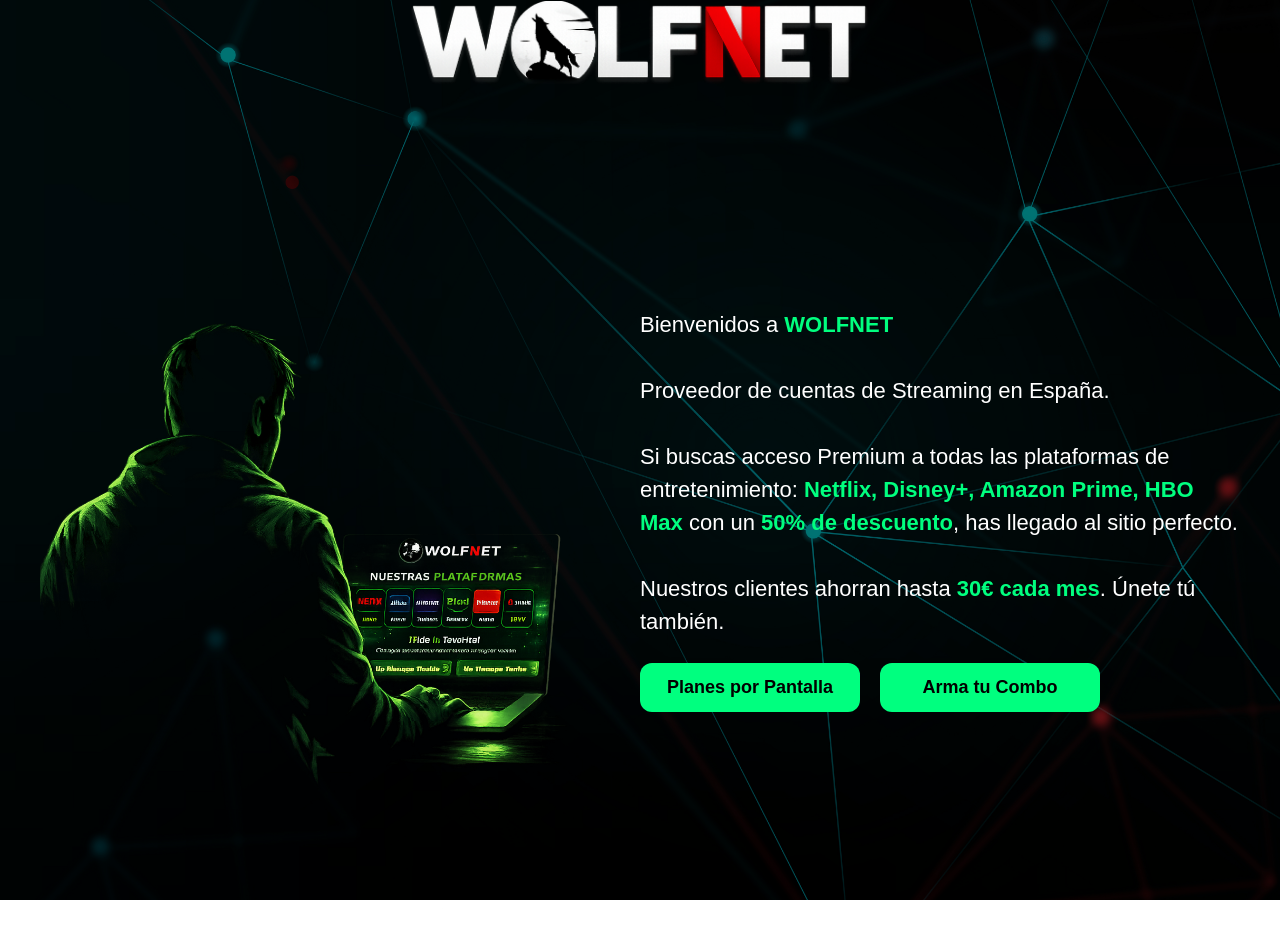
<file: index.html>
<!DOCTYPE html>
<html lang="es">
<head>
    <meta charset="UTF-8">

    <!-- HABILITA EL RESPONSIVE EN MÓVIL -->
    <meta name="viewport" content="width=device-width, initial-scale=1.0">

    <title>WOLFNET – Inicio</title>

    <!-- FORZAR RECARGA DEL CSS -->
    <link rel="stylesheet" href="styles.css?v=10">
</head>

<body>

<div class="overlay"></div>

<!-- LOGO -->
<img src="img/logo-wolfnet.png" alt="WOLFNET Logo" class="logo-central">

<!-- CONTENIDO PRINCIPAL -->
<div class="main-container">

    <!-- IMAGEN DEL HOMBRE -->
    <img src="img/hombre-portatil.png" class="left-image" alt="Hombre con portátil">

    <!-- TEXTO + BOTONES -->
    <div class="right-content">

        <div class="welcome-text">
            Bienvenidos a <span class="green">WOLFNET</span><br><br>
            Proveedor de cuentas de Streaming en España.<br><br>
            Si buscas acceso Premium a todas las plataformas de entretenimiento:
            <span class="green">Netflix, Disney+, Amazon Prime, HBO Max</span> con un 
            <span class="green">50% de descuento</span>, has llegado al sitio perfecto.<br><br>
            Nuestros clientes ahorran hasta <span class="green">30€ cada mes</span>.  
            Únete tú también.
        </div>
        <div class="welcome-text-short">
    Bienvenidos a <span class="green">WOLFNET</span><br><br>
    Si buscas acceso Premium a todas las plataformas de entretenimiento con un 
    <span class="green">50% de descuento</span>, has llegado al sitio perfecto.
</div>


        <!-- BOTONES -->
        <div class="buttons">
            <a href="planes.html" class="btn">Planes por Pantalla</a>
            <a href="combo.html" class="btn">Arma tu Combo</a>
        </div>

    </div>

</div>

</body>
</html>
</file>
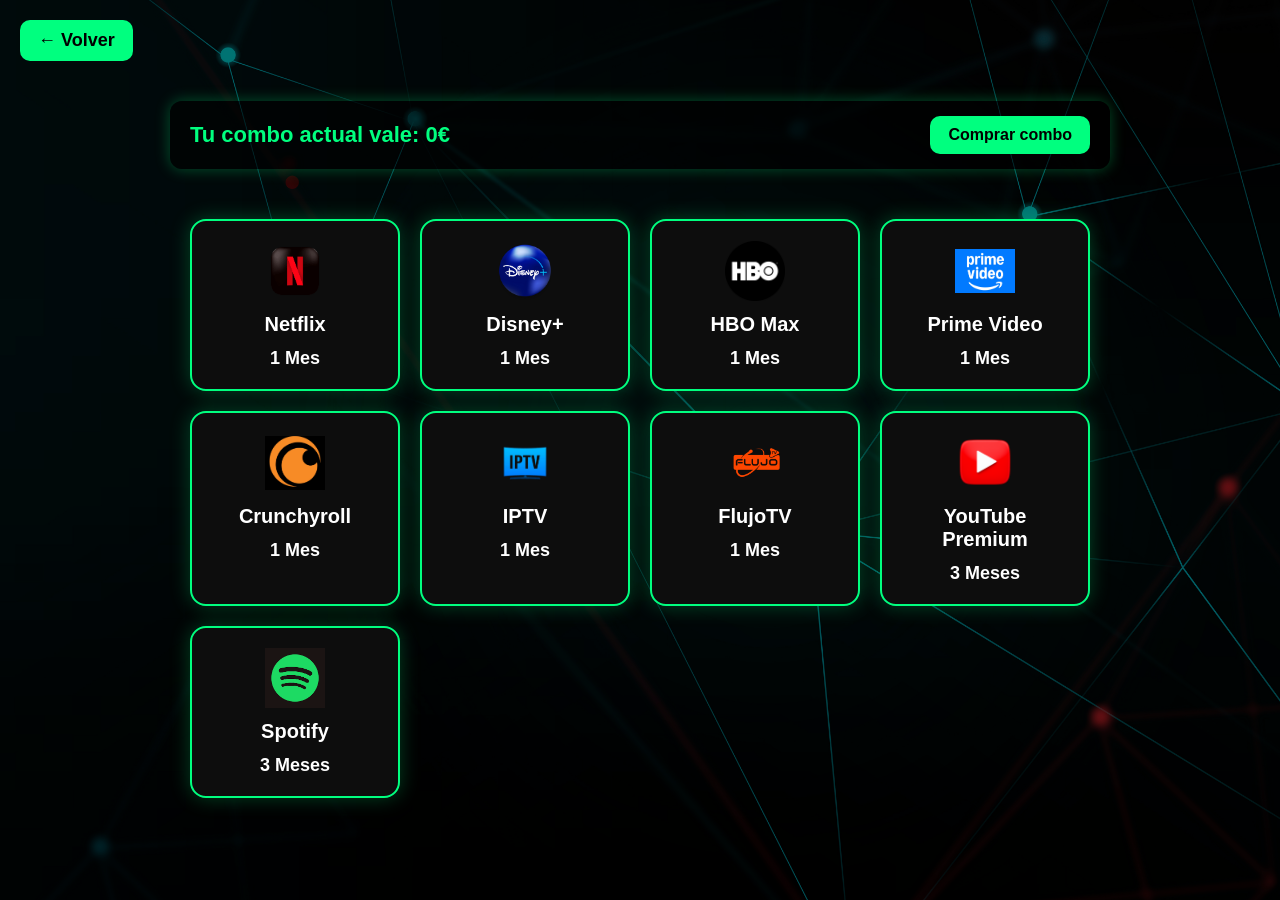
<file: combo.html>
<!DOCTYPE html>
<html lang="es">
<head>
    <meta charset="UTF-8">
    <title>Arma tu Combo – Wolfnet IPTV</title>
    <link rel="stylesheet" href="styles.css">
    <script src="script.js" defer></script>
</head>

<body>

<div class="overlay"></div>

<header class="header">
    <a href="index.html" class="back-btn">← Volver</a>
</header>

<!-- ============================
     TOTAL + BOTÓN COMPRAR ARRIBA
============================= -->
<div class="combo-header">
    <span class="combo-total">
        Tu combo actual vale: 
        <span id="total" class="total-zero">0€</span>
    </span>

    <button class="btn-comprar" onclick="comprarCombo()">
        Comprar combo
    </button>
</div>

<!-- ============================
     GRID DE SERVICIOS
============================= -->
<div class="grid-combo">

    <div class="combo-card" onclick="toggleServicio('Netflix',6)">
        <img src="img/netflix.png" class="combo-icon">
        <span class="combo-name">Netflix</span>
        <span class="combo-price">1 Mes</span>
    </div>

    <div class="combo-card" onclick="toggleServicio('Disney+',4)">
        <img src="img/disney.png" class="combo-icon">
        <span class="combo-name">Disney+</span>
        <span class="combo-price">1 Mes</span>
    </div>

    <div class="combo-card" onclick="toggleServicio('HBO Max',5)">
        <img src="img/hbo.png" class="combo-icon">
        <span class="combo-name">HBO Max</span>
        <span class="combo-price">1 Mes</span>
    </div>

    <div class="combo-card" onclick="toggleServicio('Prime Video',5)">
        <img src="img/prime.png" class="combo-icon">
        <span class="combo-name">Prime Video</span>
        <span class="combo-price">1 Mes</span>
    </div>

    <div class="combo-card" onclick="toggleServicio('Crunchyroll',4)">
        <img src="img/crunchy.png" class="combo-icon">
        <span class="combo-name">Crunchyroll</span>
        <span class="combo-price">1 Mes</span>
    </div>

    <div class="combo-card" onclick="toggleServicio('IPTV',10)">
        <img src="img/iptv.png" class="combo-icon">
        <span class="combo-name">IPTV</span>
        <span class="combo-price">1 Mes</span>
    </div>

    <div class="combo-card" onclick="toggleServicio('FlujoTV',10)">
        <img src="img/flujo.png" class="combo-icon">
        <span class="combo-name">FlujoTV</span>
        <span class="combo-price">1 Mes</span>
    </div>

    <div class="combo-card" onclick="toggleServicio('YouTube Premium',20)">
        <img src="img/youtube.png" class="combo-icon">
        <span class="combo-name">YouTube Premium</span>
        <span class="combo-price">3 Meses</span>
    </div>

    <div class="combo-card" onclick="toggleServicio('Spotify',20)">
        <img src="img/spotify.png" class="combo-icon">
        <span class="combo-name">Spotify</span>
        <span class="combo-price">3 Meses</span>
    </div>

</div>

</body>
</html>
</file>
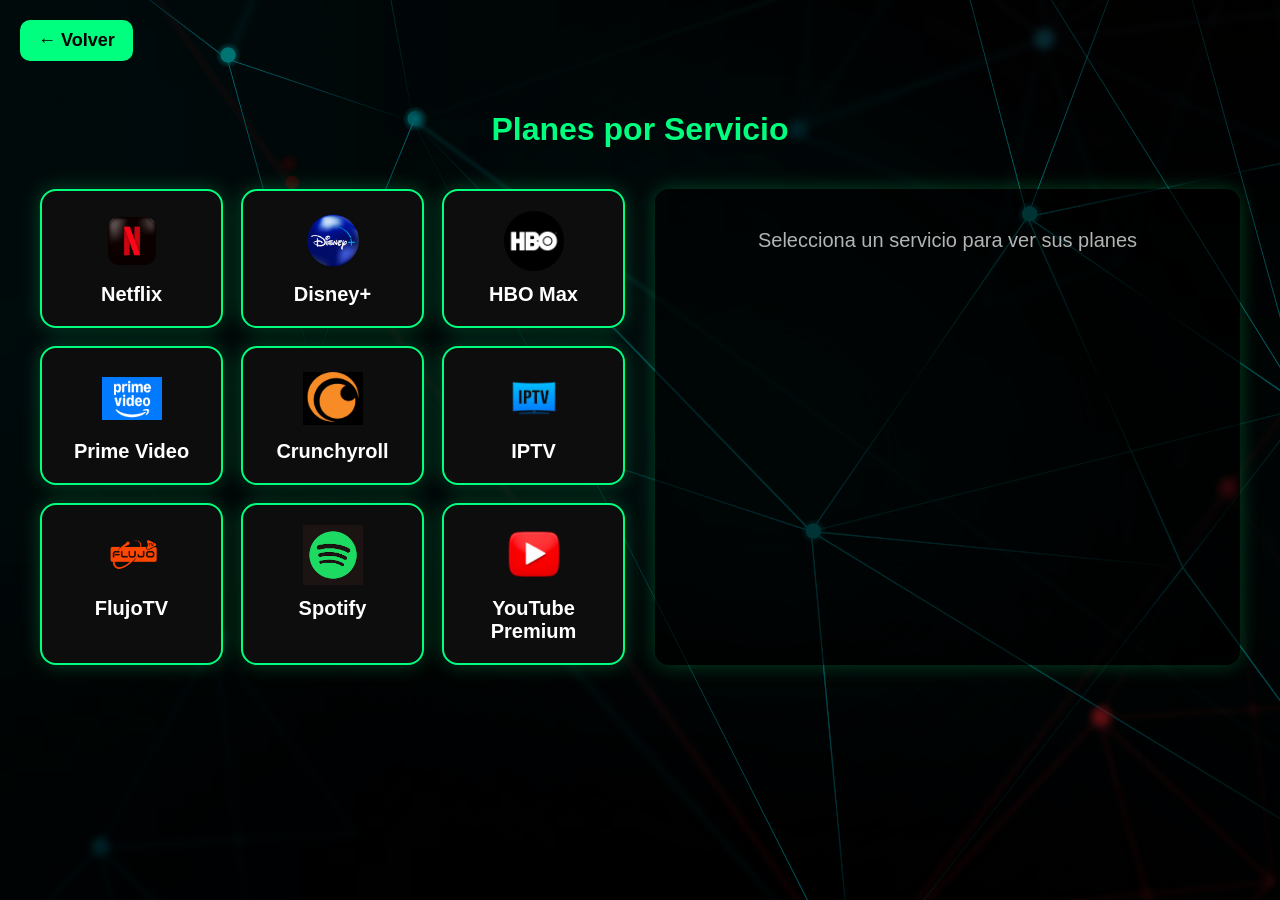
<file: planes.html>
<!DOCTYPE html>
<html lang="es">
<head>
    <meta charset="UTF-8">
    <title>Planes – Wolfnet IPTV</title>
    <link rel="stylesheet" href="styles.css">
</head>

<body>

<div class="overlay"></div>

<header class="header">
    <a href="index.html" class="back-btn">← Volver</a>
</header>

<h1 class="combo-title">Planes por Servicio</h1>

<div class="planes-layout">

    <div class="planes-servicios">

        <div class="combo-card" onclick="mostrarPlanes('netflix')">
            <img src="img/netflix.png" class="combo-icon">
            <span class="combo-name">Netflix</span>
        </div>

        <div class="combo-card" onclick="mostrarPlanes('disney')">
            <img src="img/disney.png" class="combo-icon">
            <span class="combo-name">Disney+</span>
        </div>

        <div class="combo-card" onclick="mostrarPlanes('hbo')">
            <img src="img/hbo.png" class="combo-icon">
            <span class="combo-name">HBO Max</span>
        </div>

        <div class="combo-card" onclick="mostrarPlanes('prime')">
            <img src="img/prime.png" class="combo-icon">
            <span class="combo-name">Prime Video</span>
        </div>

        <div class="combo-card" onclick="mostrarPlanes('crunchy')">
            <img src="img/crunchy.png" class="combo-icon">
            <span class="combo-name">Crunchyroll</span>
        </div>

        <div class="combo-card" onclick="mostrarPlanes('iptv')">
            <img src="img/iptv.png" class="combo-icon">
            <span class="combo-name">IPTV</span>
        </div>

        <div class="combo-card" onclick="mostrarPlanes('flujo')">
            <img src="img/flujo.png" class="combo-icon">
            <span class="combo-name">FlujoTV</span>
        </div>

        <div class="combo-card" onclick="mostrarPlanes('spotify')">
            <img src="img/spotify.png" class="combo-icon">
            <span class="combo-name">Spotify</span>
        </div>

        <div class="combo-card" onclick="mostrarPlanes('youtube')">
            <img src="img/youtube.png" class="combo-icon">
            <span class="combo-name">YouTube Premium</span>
        </div>

    </div>

    <div class="planes-detalle">
        <div id="planes-container" class="planes-box">
            <p class="planes-placeholder">Selecciona un servicio para ver sus planes</p>
        </div>
    </div>

</div>

<!-- ============================= -->
<!-- ======== SCRIPT JS ========= -->
<!-- ============================= -->

<script>
const planes = {
    netflix: [
        { meses: 1, precio: 6 },
        { meses: 3, precio: 16 },
        { meses: 6, precio: 30 },
        { meses: 12, precio: 55 }
    ],
    disney: [
        { meses: 1, precio: 6 },
        { meses: 3, precio: 15 },
        { meses: 6, precio: 25 },
        { meses: 12, precio: 45 }
    ],
    hbo: [
        { meses: 1, precio: 6 },
        { meses: 3, precio: 15 },
        { meses: 6, precio: 25 },
        { meses: 12, precio: 45 }
    ],
    prime: [
        { meses: 1, precio: 5 },
        { meses: 3, precio: 14 },
        { meses: 6, precio: 25 },
        { meses: 12, precio: 40 }
    ],
    crunchy: [
        { meses: 1, precio: 6 }
    ],
    iptv: [
        { meses: 1, precio: 10 },
        { meses: 3, precio: 24 },
        { meses: 6, precio: 35 },
        { meses: 12, precio: 55 }
    ],
    flujo: [
        { meses: 1, precio: 10 },
        { meses: 3, precio: 25 },
        { meses: 6, precio: 40 },
        { meses: 12, precio: 60 }
    ],
    spotify: [
        { meses: 1, precio: 7 },
        { meses: 3, precio: 20 }
    ],
    youtube: [
        { meses: 3, precio: 20 }
    ]
};

function mostrarPlanes(servicio) {
    const contenedor = document.getElementById("planes-container");
    const lista = planes[servicio];

    let html = `
        <h2 style="text-align:center; margin-top:20px;">Planes de ${servicio.toUpperCase()}</h2>
        <table class="tabla-planes">
            <tr><th>Duración</th><th>Precio</th><th>Acción</th></tr>
    `;

    lista.forEach(p => {
        html += `
            <tr>
                <td>${p.meses} meses</td>
                <td>${p.precio}€</td>
                <td><button class="btn-wsp" onclick="comprar('${servicio}', ${p.meses}, ${p.precio})">Comprar</button></td>
            </tr>
        `;
    });

    html += `</table>`;
    contenedor.innerHTML = html;
}


// =======================================
// ===== FUNCIÓN COMPRAR CON API =========
// =======================================

function comprar(servicio, meses, precio) {
    const numero = "34624063991";

    const mensaje = 
`📦 *Servicio seleccionado*
• ${servicio.toUpperCase()}

⌛ *Tiempo*
• ${meses} mes(es)

💰 *Total:* ${precio}€

💳 *Bizum:*
• 624 06 39 91
• 624 74 89 28

🏦 *Transferencia bancaria:*
• IBAN: ES03 6893 0001 7000 0015 4710
• Titular: Wolffan Jiménez
• Concepto permitido: amigo, salida, café o merienda

📸 *Envíame la captura del pago* y 🤝 activo tu cuenta en menos de 5 minutos.`;

    const url = `https://api.whatsapp.com/send?phone=${numero}&text=${encodeURIComponent(mensaje)}`;
    window.open(url, "_blank");
}


</script>

</body>
</html>
</file>
<file: styles.css>
/* ===========================
   ESTILOS GENERALES
=========================== */

body {
    background: url("img/fondo-binario.png") no-repeat center center fixed;
    background-size: cover;
    color: white;
    font-family: 'Poppins', sans-serif;
    margin: 0;
    padding: 0;
    overflow-x: hidden;
}

.overlay {
    position: fixed;
    top: 0;
    left: 0;
    width: 100%;
    height: 100%;
    background: rgba(0,0,0,0.55);
    z-index: -1;
}

/* ===========================
   LOGO
=========================== */

.logo-central {
    display: block;
    width: 460px;
    margin: 1px auto;
}

/* ===========================
   INDEX
=========================== */

.main-container {
    max-width: 1200px;
    margin: auto;
    display: flex;
    align-items: center;
    justify-content: space-between;
    padding: 20px;
}

.left-image {
    width: 45%;
}

.right-content {
    width: 50%;
}

.welcome-text {
    font-size: 22px;
    line-height: 1.5;
}

.green {
    color: #00ff7f;
    font-weight: 700;
}

/* BOTONES INDEX */

.buttons {
    margin-top: 25px;
    display: flex;
    flex-direction: row;
    gap: 20px;
}

.btn {
    background: #00ff7f;
    color: #000;
    padding: 14px 20px;
    border-radius: 12px;
    font-size: 18px;
    font-weight: 700;
    text-decoration: none;
    min-width: 180px;
    text-align: center;
    transition: 0.25s;
}

.btn:hover {
    background: #00e676;
    transform: translateY(-3px);
}

/* ===========================
   BOTÓN VOLVER
=========================== */

.back-btn {
    display: inline-block;
    margin: 20px;
    padding: 10px 18px;
    background: #00ff7f;
    color: #000;
    font-size: 18px;
    font-weight: 700;
    border-radius: 10px;
    text-decoration: none;
    transition: 0.25s;
}

.back-btn:hover {
    background: #00e676;
    transform: translateY(-3px);
}

/* ===========================
   COMBO.HTML PREMIUM
=========================== */

.combo-title {
    text-align: center;
    font-size: 32px;
    font-weight: 800;
    margin-top: 30px;
    color: #00ff7f;
}

.grid-combo {
    display: grid;
    grid-template-columns: repeat(auto-fit, minmax(180px, 1fr));
    gap: 20px;
    padding: 30px;
    max-width: 900px;
    margin: auto;
}

.combo-card {
    background: #0d0d0d;
    border: 2px solid #00ff7f;
    border-radius: 16px;
    padding: 20px;
    text-align: center;
    cursor: pointer;
    transition: 0.25s ease;
    box-shadow: 0 0 20px rgba(0,255,127,0.25);
    display: flex;
    flex-direction: column;
    align-items: center;
    gap: 12px;
}

.combo-card:hover {
    background: #00ff7f;
    color: #000;
    transform: translateY(-5px) scale(1.03);
    box-shadow: 0 0 30px rgba(0,255,127,0.7);
}

.combo-card.selected {
    background: #00ff7f !important;
    color: #000 !important;
    border-color: #00ff7f !important;
    box-shadow: 0 0 30px rgba(0,255,127,0.7) !important;
    transform: translateY(-5px) scale(1.03);
}

.combo-icon {
    width: 60px;
    height: 60px;
    object-fit: contain;
}

.combo-name {
    font-size: 20px;
    font-weight: 800;
}

.combo-price {
    font-size: 18px;
    font-weight: 600;
}

.btn-wsp-final {
    display: block;
    margin: 30px auto;
    background: #00ff7f;
    padding: 14px 22px;
    border-radius: 12px;
    color: #000;
    font-size: 20px;
    font-weight: 800;
    border: none;
    cursor: pointer;
    transition: 0.25s;
}

.btn-wsp-final:hover {
    background: #00e676;
    transform: translateY(-3px);
}

/* ===========================
   PLANES.HTML
=========================== */

.tabla-planes {
    width: 90%;
    max-width: 600px;
    margin: 30px auto;
    border-collapse: collapse;
    background: #111;
    color: white;
    border-radius: 10px;
    overflow: hidden;
    box-shadow: 0 0 20px rgba(0,255,127,0.3);
}

.tabla-planes th, 
.tabla-planes td {
    padding: 14px;
    border-bottom: 1px solid #222;
    text-align: center;
    font-size: 18px;
}

.tabla-planes th {
    background: #00ff7f;
    color: #000;
    font-weight: 800;
}

.btn-wsp {
    background: #00ff7f;
    padding: 10px 18px;
    border-radius: 10px;
    color: #000;
    font-size: 16px;
    font-weight: 700;
    border: none;
    cursor: pointer;
    transition: 0.2s;
}

.btn-wsp:hover {
    background: #00e676;
}

/* ===========================
   RESPONSIVE
=========================== */

@media (max-width: 900px) {
    .main-container {
        flex-direction: column;
        text-align: center;
    }

    .left-image {
        width: 70%;
        margin-bottom: 20px;
    }

    .right-content {
        width: 90%;
    }
}
/* LAYOUT GENERAL DE PLANES */
.planes-layout {
    display: grid;
    grid-template-columns: 1fr 1fr;
    gap: 30px;
    max-width: 1200px;
    margin: auto;
    padding: 20px;
}

/* GRID IZQUIERDA 3x3 */
.planes-servicios {
    display: grid;
    grid-template-columns: repeat(3, 1fr);
    gap: 18px;
}

/* PANEL DERECHA */
.planes-detalle {
    background: rgba(0,0,0,0.55);
    padding: 20px;
    border-radius: 14px;
    box-shadow: 0 0 20px rgba(0,255,127,0.25);
}

.planes-placeholder {
    text-align: center;
    font-size: 20px;
    opacity: 0.7;
}

.combo-header {
    display: flex;
    justify-content: space-between;
    align-items: center;
    background: rgba(0,0,0,0.55);
    padding: 15px 20px;
    border-radius: 12px;
    margin: 20px auto;
    max-width: 900px;
    box-shadow: 0 0 15px rgba(0,255,127,0.3);
}

.combo-total {
    font-size: 22px;
    font-weight: 800;
    color: #00ff7f;
}

.btn-comprar {
    background: #00ff7f;
    color: #000;
    padding: 10px 18px;
    border-radius: 10px;
    font-size: 16px;
    font-weight: 800;
    border: none;
    cursor: pointer;
    transition: 0.2s;
}

.btn-comprar:hover {
    background: #00e676;
    transform: scale(1.05);
}
.total-zero {
    color: #00ff7f; /* verde */
}

.total-activo {
    color: #ffffff; /* blanco */
}
/* ===========================
   VERSIÓN MÓVIL INDEX (WOLFNET)
=========================== */

@media (max-width: 768px) {

    /* Contenedor principal en columna */
    .main-container {
        flex-direction: column;
        text-align: center;
        padding: 20px;
    }

    /* Reordenar elementos */
    .logo-central {
        order: 1;
        width: 200px;
        margin: 10px auto 20px;
    }

    .buttons {
        order: 2;
        display: flex;
        flex-direction: row;
        gap: 12px;
        width: 100%;
        margin: 20px 0;
    }

    .btn {
        flex: 1;
        font-size: 18px;
        padding: 16px;
        border-radius: 10px;
    }

    .welcome-text {
        order: 3;
        font-size: 20px;
        line-height: 1.6;
        margin: 10px 15px 20px;
    }

    .left-image {
        order: 4;
        width: 100%;
        margin-top: 20px;
    }

    /* Asegurar que right-content no rompa el layout */
    .right-content {
        width: 100%;
    }
}
@media (max-width: 768px) {

    .main-container, 
    .right-content, 
    .buttons, 
    .welcome-text, 
    .left-image, 
    .logo-central {
        display: block !important;
        width: 100% !important;
        text-align: center !important;
    }

    .logo-central {
        order: 1 !important;
        width: 200px !important;
        margin: 10px auto 20px !important;
    }

    .buttons {
        order: 2 !important;
        display: flex !important;
        flex-direction: row !important;
        gap: 12px !important;
        margin: 20px 0 !important;
    }

    .btn {
        flex: 1 !important;
        font-size: 18px !important;
        padding: 16px !important;
    }

    .welcome-text {
        order: 3 !important;
        font-size: 20px !important;
        line-height: 1.6 !important;
        margin: 10px 15px 20px !important;
    }

    .left-image {
        order: 4 !important;
        width: 100% !important;
        margin-top: 20px !important;
    }
}

/* ===========================
   VERSIÓN MÓVIL FINAL WOLFNET
=========================== */

@media (max-width: 768px) {

    /* Contenedor principal en columna */
    .main-container {
        display: flex !important;
        flex-direction: column !important;
        align-items: center !important;
        text-align: center !important;
        gap: 20px !important;
        padding: 20px !important;
    }

    /* LOGO ARRIBA */
    .logo-central {
        order: 1 !important;
        width: 200px !important;
        margin: 10px auto 0 !important;
        display: block !important;
    }

    /* BOTONES SEGUNDO */
    .buttons {
        order: 2 !important;
        display: flex !important;
        flex-direction: row !important;
        gap: 12px !important;
        width: 100% !important;
        justify-content: center !important;
        margin-top: 10px !important;
    }

    .btn {
        flex: 1 !important;
        font-size: 18px !important;
        padding: 16px !important;
        border-radius: 10px !important;
    }

    /* TEXTO TERCERO */
    .welcome-text {
        order: 3 !important;
        font-size: 20px !important;
        line-height: 1.6 !important;
        margin: 0 15px 10px !important;
    }

    /* IMAGEN DEL HOMBRE AL FINAL */
    .left-image {
        order: 4 !important;
        width: 100% !important;
        max-width: 380px !important;
        margin-top: 10px !important;
    }

    /* Evitar que right-content rompa el layout */
    .right-content {
        width: 100% !important;
    }
}
/* Texto corto oculto por defecto */
.welcome-text-short {
    display: none;
}

/* Versión móvil */
@media (max-width: 768px) {

    /* Ocultar texto largo */
    .welcome-text {
        display: none !important;
    }

    /* Mostrar texto corto */
    .welcome-text-short {
        display: block !important;
        font-size: 20px !important;
        line-height: 1.6 !important;
        margin: 0 15px 10px !important;
        text-align: center !important;
    }
}
@media (max-width: 768px) {

    /* Texto más abajo */
    .welcome-text-short {
        margin-top: 25px !important;   /* antes estaba más pegado */
        margin-bottom: 15px !important;
    }

    /* Botones 10% más pequeños */
    .buttons {
        gap: 10px !important;
    }

    .btn {
        font-size: 16px !important;   /* antes 18px → 10% menos */
        padding: 14px !important;     /* antes 16px */
    }
}
</file>
